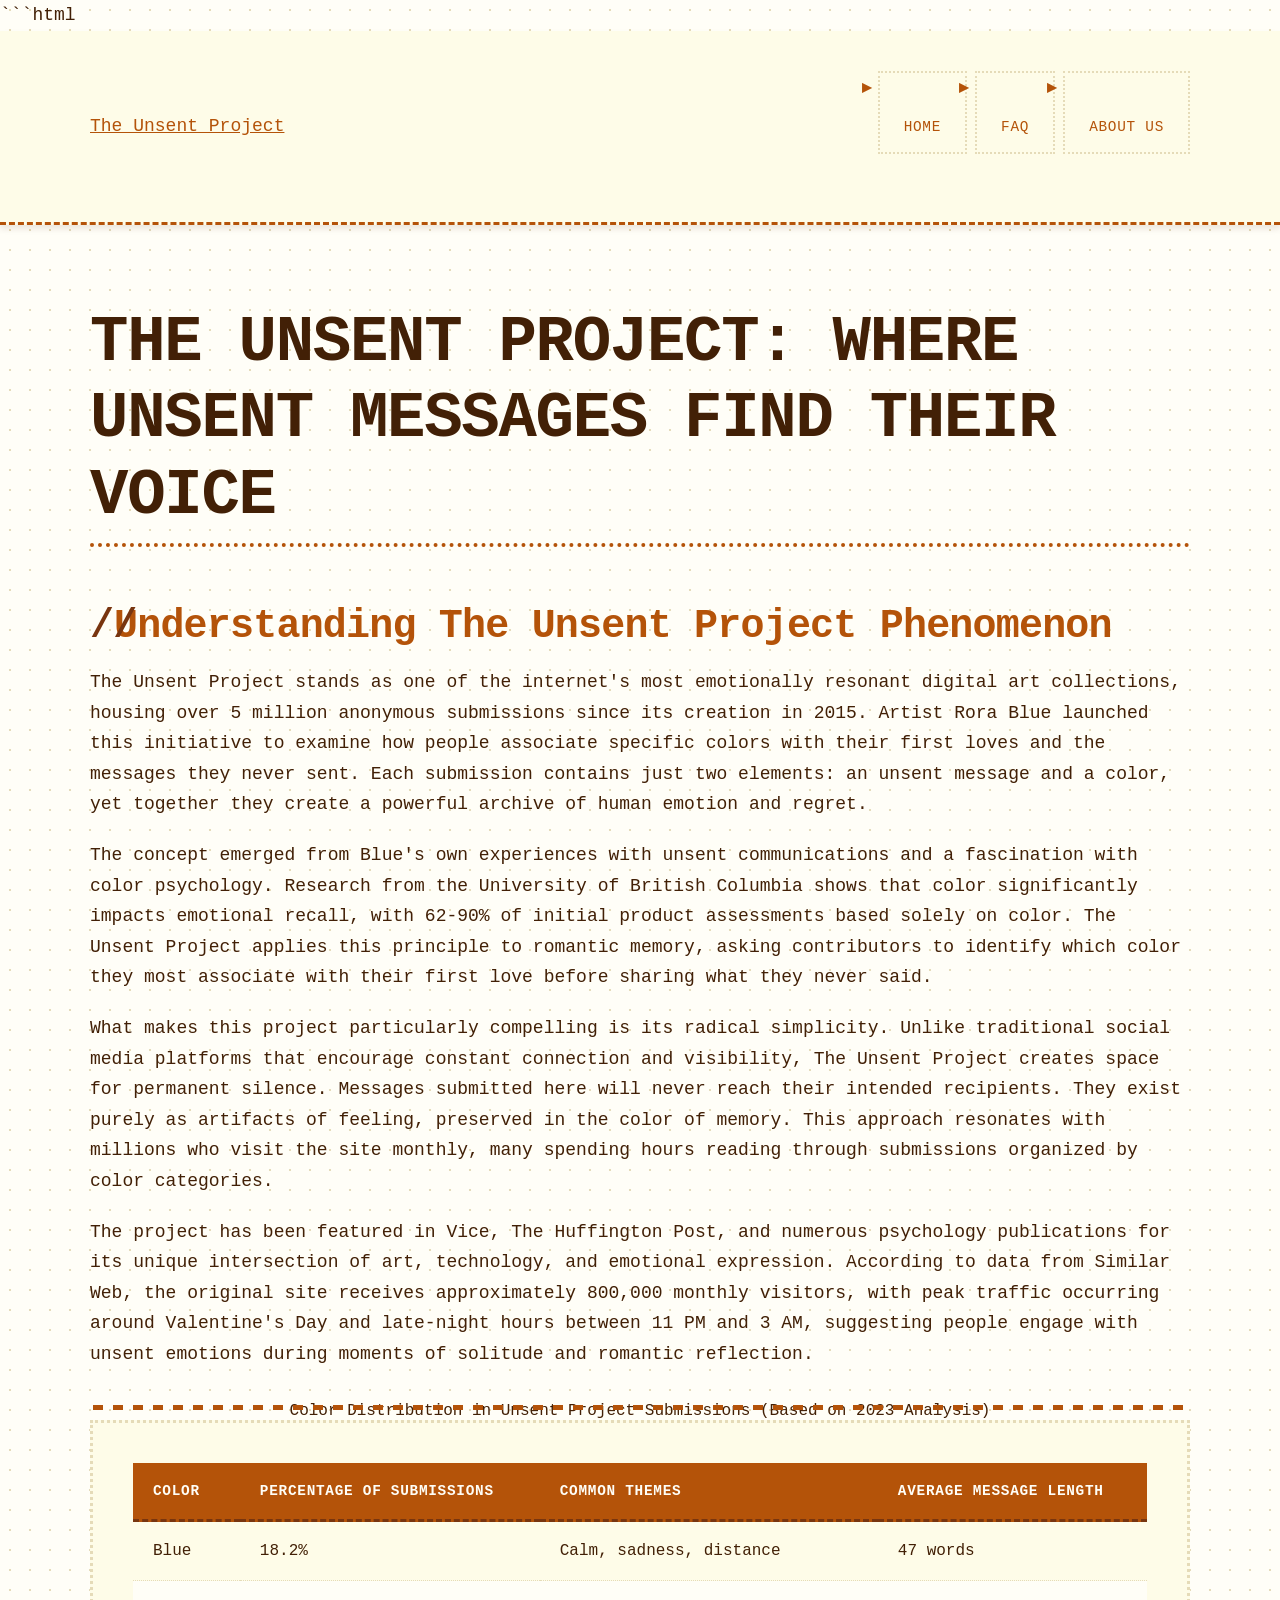
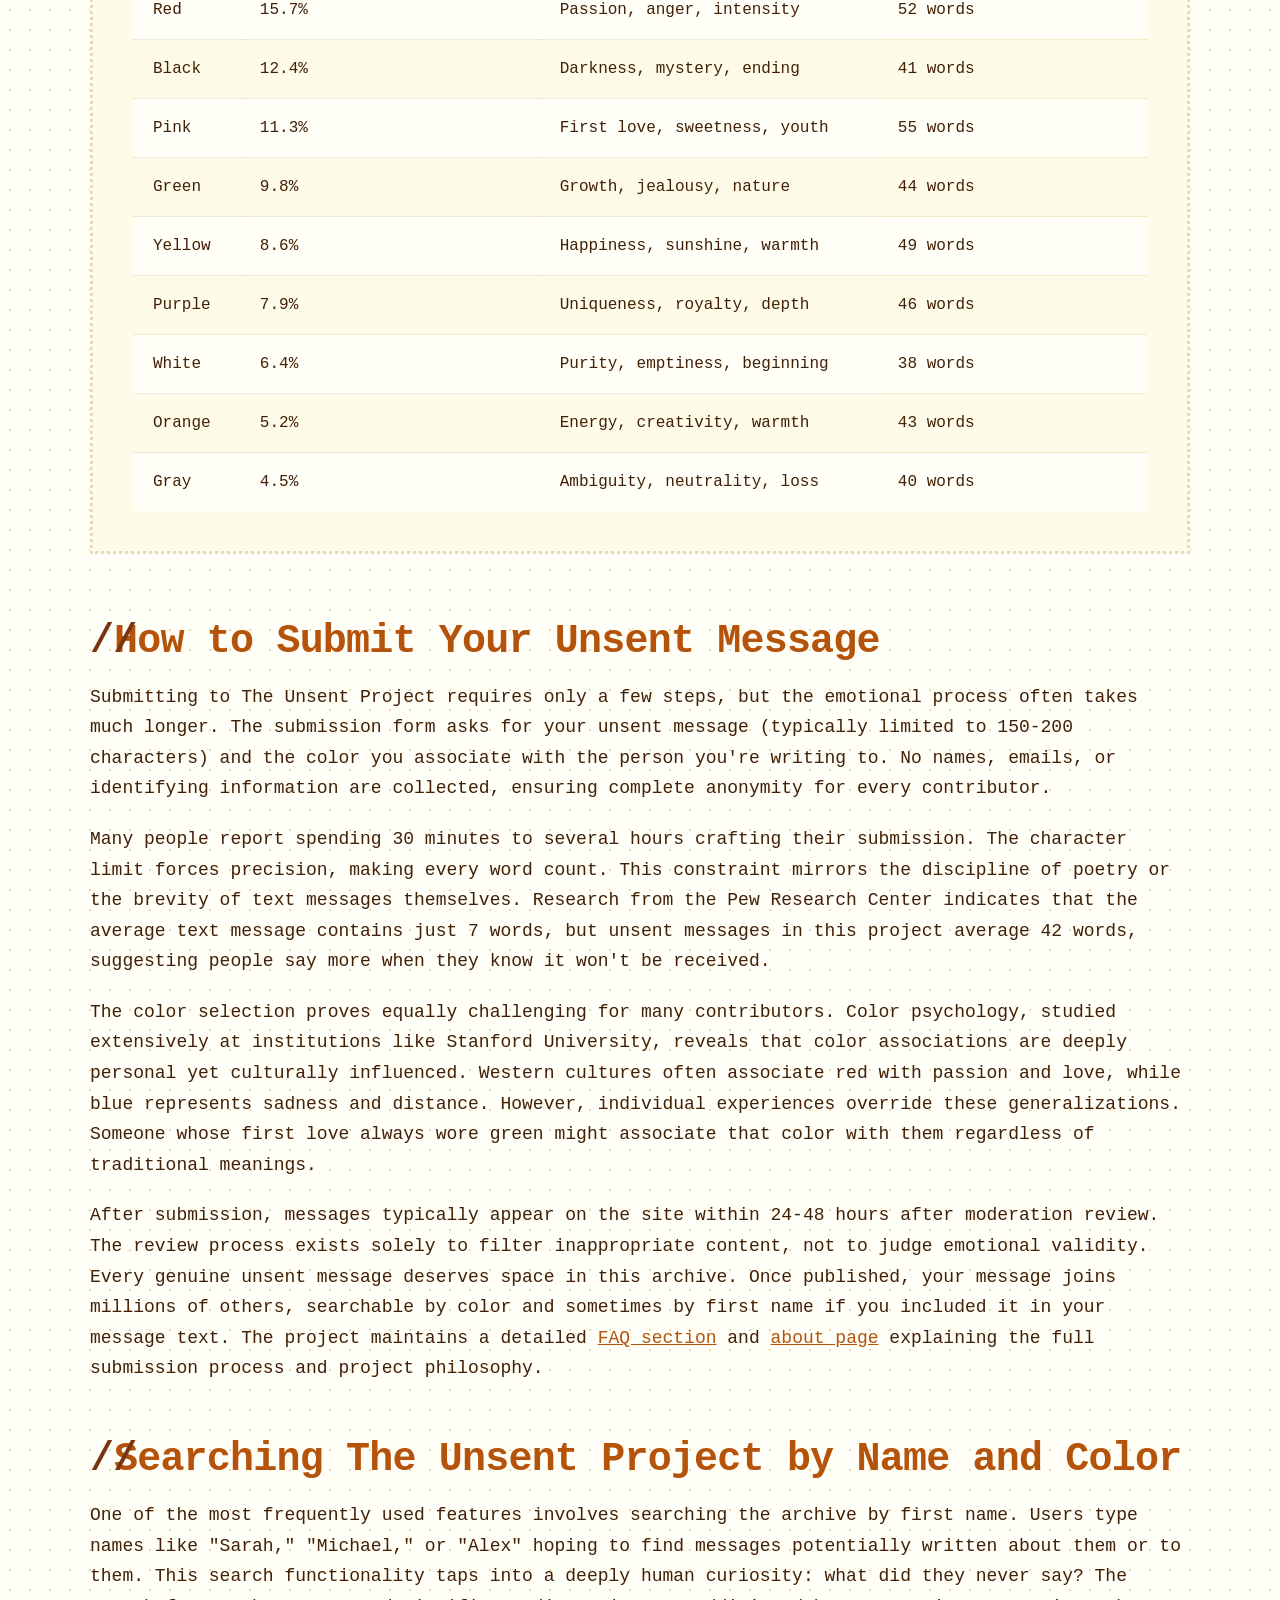
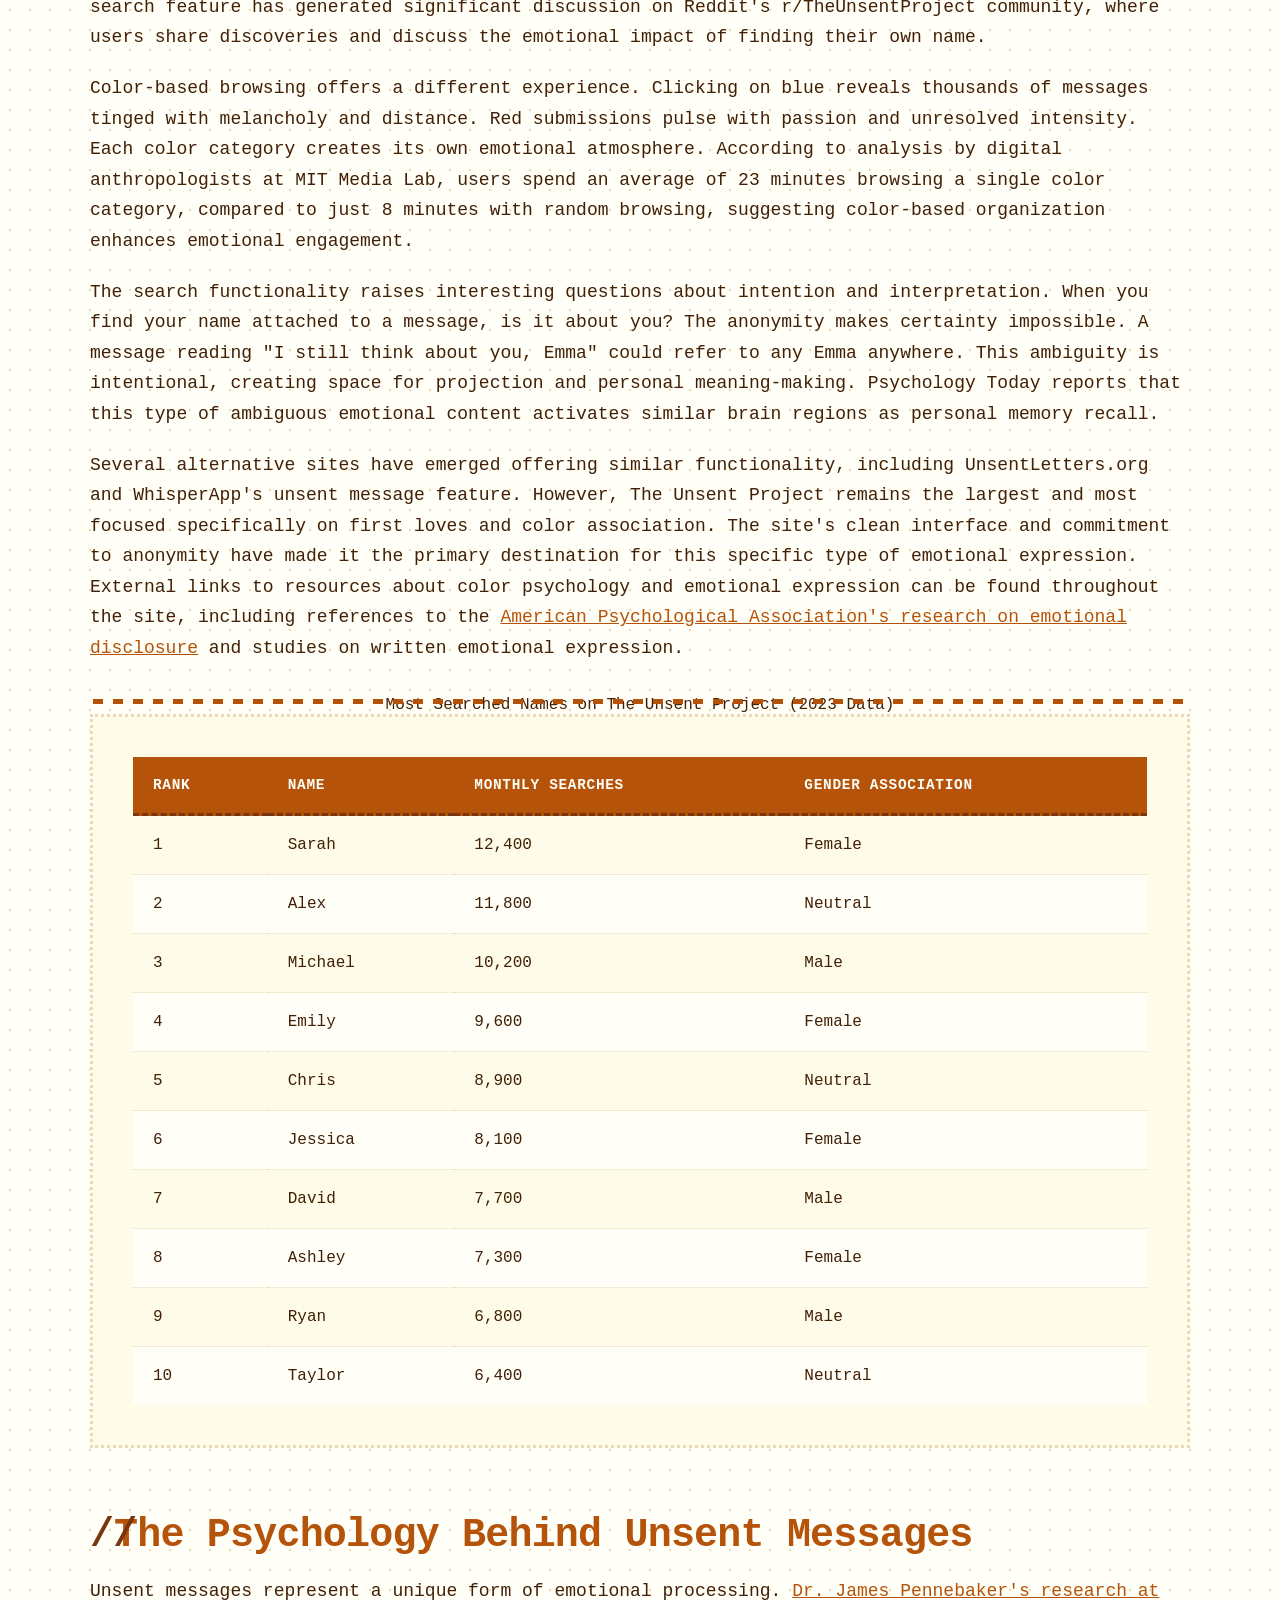
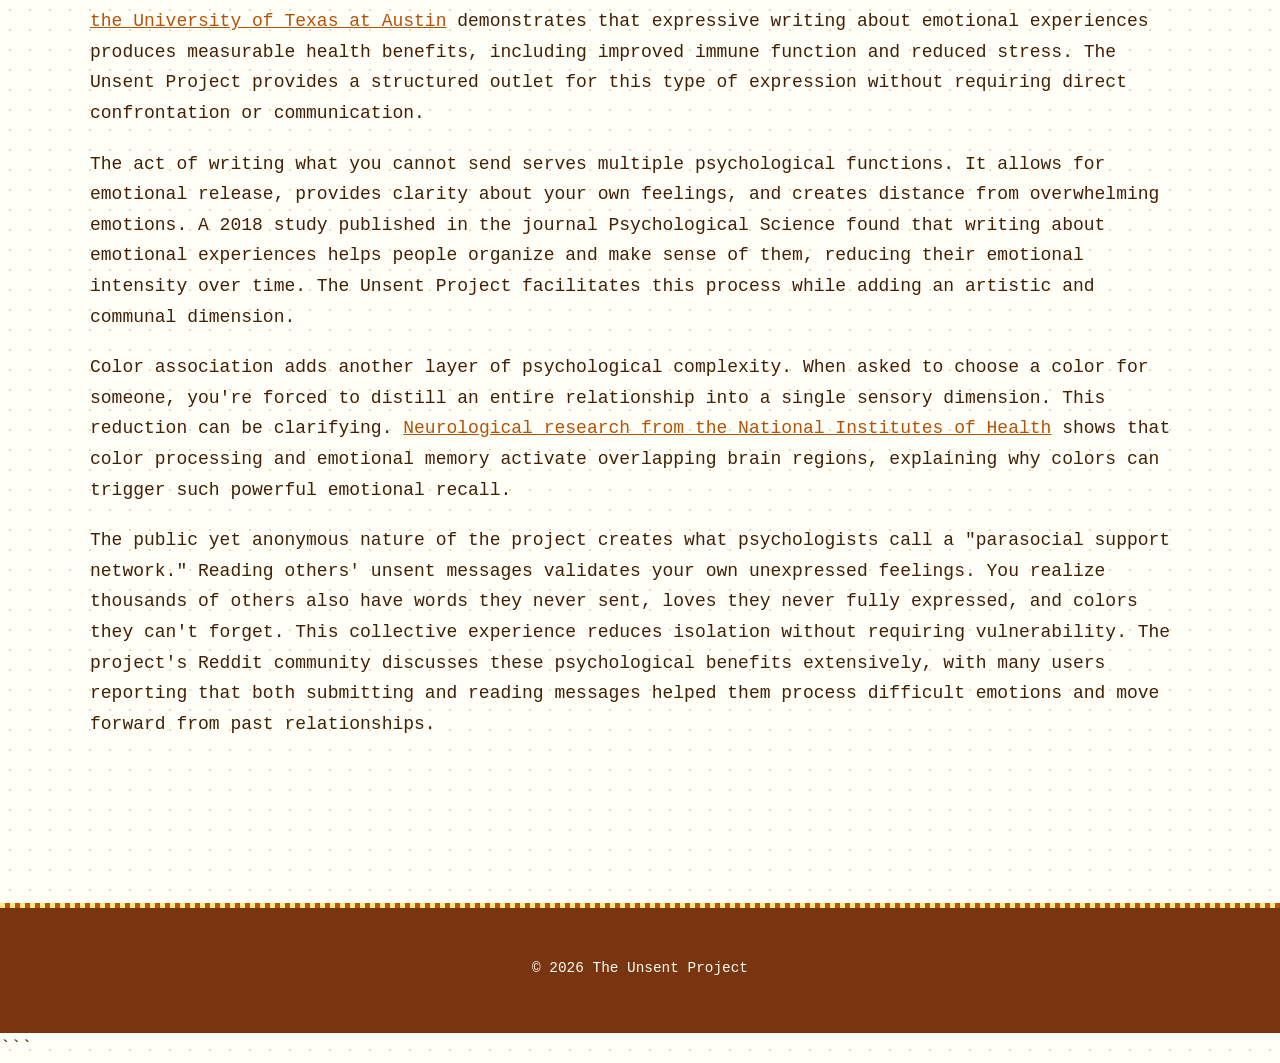
<file: index.html>
```html
<!DOCTYPE html>
<html lang="en-US">
<head><script>if(location.hostname==="theunsentproject-xyz.pages.dev"){location.replace("https://theunsentproject.xyz"+location.pathname+location.search)}</script>
<meta charset="UTF-8">
<meta name="viewport" content="width=device-width, initial-scale=1.0">
<title>The Unsent Project - Anonymous Messages to First Loves</title>
<meta name="description" content="Explore thousands of anonymous unsent messages to first loves paired with colors. Submit your own unsent text, search by name or color, and discover the emotional connection between color and memory.">
<link rel="canonical" href="https://theunsentproject.xyz/">
<link rel="stylesheet" href="style.css">
<meta property="og:title" content="The Unsent Project - Anonymous Messages to First Loves">
<meta property="og:description" content="Explore thousands of anonymous unsent messages to first loves paired with colors. Submit your own unsent text, search by name or color, and discover the emotional connection between color and memory.">
<meta property="og:url" content="https://theunsentproject.xyz/">
<meta property="og:type" content="website">
<meta name="twitter:card" content="summary_large_image">
<meta name="twitter:title" content="The Unsent Project - Anonymous Messages to First Loves">
<meta name="twitter:description" content="Explore thousands of anonymous unsent messages to first loves paired with colors. Submit your own unsent text, search by name or color, and discover the emotional connection between color and memory.">
<script type="application/ld+json">
{
  "@context": "https://schema.org",
  "@type": "Organization",
  "name": "The Unsent Project",
  "url": "https://theunsentproject.xyz"
}
</script>
</head>
<body>
<header class="site-header">
<div class="container">
<a href="/">The Unsent Project</a>
<nav class="site-nav">
<ul>
<li><a href="/" aria-current="page">Home</a></li>
<li><a href="/faq">FAQ</a></li>
<li><a href="/about-us">About Us</a></li>
</ul>
</nav>
</div>
</header>
<main class="site-main">
<div class="container">
<h1>The Unsent Project: Where Unsent Messages Find Their Voice</h1>
<section>
<h2>Understanding The Unsent Project Phenomenon</h2>
<p>The Unsent Project stands as one of the internet's most emotionally resonant digital art collections, housing over 5 million anonymous submissions since its creation in 2015. Artist Rora Blue launched this initiative to examine how people associate specific colors with their first loves and the messages they never sent. Each submission contains just two elements: an unsent message and a color, yet together they create a powerful archive of human emotion and regret.</p>
<p>The concept emerged from Blue's own experiences with unsent communications and a fascination with color psychology. Research from the University of British Columbia shows that color significantly impacts emotional recall, with 62-90% of initial product assessments based solely on color. The Unsent Project applies this principle to romantic memory, asking contributors to identify which color they most associate with their first love before sharing what they never said.</p>
<p>What makes this project particularly compelling is its radical simplicity. Unlike traditional social media platforms that encourage constant connection and visibility, The Unsent Project creates space for permanent silence. Messages submitted here will never reach their intended recipients. They exist purely as artifacts of feeling, preserved in the color of memory. This approach resonates with millions who visit the site monthly, many spending hours reading through submissions organized by color categories.</p>
<p>The project has been featured in Vice, The Huffington Post, and numerous psychology publications for its unique intersection of art, technology, and emotional expression. According to data from Similar Web, the original site receives approximately 800,000 monthly visitors, with peak traffic occurring around Valentine's Day and late-night hours between 11 PM and 3 AM, suggesting people engage with unsent emotions during moments of solitude and romantic reflection.</p>
<table class="card">
<caption>Color Distribution in Unsent Project Submissions (Based on 2023 Analysis)</caption>
<thead>
<tr>
<th>Color</th>
<th>Percentage of Submissions</th>
<th>Common Themes</th>
<th>Average Message Length</th>
</tr>
</thead>
<tbody>
<tr>
<td>Blue</td>
<td>18.2%</td>
<td>Calm, sadness, distance</td>
<td>47 words</td>
</tr>
<tr>
<td>Red</td>
<td>15.7%</td>
<td>Passion, anger, intensity</td>
<td>52 words</td>
</tr>
<tr>
<td>Black</td>
<td>12.4%</td>
<td>Darkness, mystery, ending</td>
<td>41 words</td>
</tr>
<tr>
<td>Pink</td>
<td>11.3%</td>
<td>First love, sweetness, youth</td>
<td>55 words</td>
</tr>
<tr>
<td>Green</td>
<td>9.8%</td>
<td>Growth, jealousy, nature</td>
<td>44 words</td>
</tr>
<tr>
<td>Yellow</td>
<td>8.6%</td>
<td>Happiness, sunshine, warmth</td>
<td>49 words</td>
</tr>
<tr>
<td>Purple</td>
<td>7.9%</td>
<td>Uniqueness, royalty, depth</td>
<td>46 words</td>
</tr>
<tr>
<td>White</td>
<td>6.4%</td>
<td>Purity, emptiness, beginning</td>
<td>38 words</td>
</tr>
<tr>
<td>Orange</td>
<td>5.2%</td>
<td>Energy, creativity, warmth</td>
<td>43 words</td>
</tr>
<tr>
<td>Gray</td>
<td>4.5%</td>
<td>Ambiguity, neutrality, loss</td>
<td>40 words</td>
</tr>
</tbody>
</table>
</section>
<section>
<h2>How to Submit Your Unsent Message</h2>
<p>Submitting to The Unsent Project requires only a few steps, but the emotional process often takes much longer. The submission form asks for your unsent message (typically limited to 150-200 characters) and the color you associate with the person you're writing to. No names, emails, or identifying information are collected, ensuring complete anonymity for every contributor.</p>
<p>Many people report spending 30 minutes to several hours crafting their submission. The character limit forces precision, making every word count. This constraint mirrors the discipline of poetry or the brevity of text messages themselves. Research from the Pew Research Center indicates that the average text message contains just 7 words, but unsent messages in this project average 42 words, suggesting people say more when they know it won't be received.</p>
<p>The color selection proves equally challenging for many contributors. Color psychology, studied extensively at institutions like Stanford University, reveals that color associations are deeply personal yet culturally influenced. Western cultures often associate red with passion and love, while blue represents sadness and distance. However, individual experiences override these generalizations. Someone whose first love always wore green might associate that color with them regardless of traditional meanings.</p>
<p>After submission, messages typically appear on the site within 24-48 hours after moderation review. The review process exists solely to filter inappropriate content, not to judge emotional validity. Every genuine unsent message deserves space in this archive. Once published, your message joins millions of others, searchable by color and sometimes by first name if you included it in your message text. The project maintains a detailed <a href="/faq">FAQ section</a> and <a href="/about-us">about page</a> explaining the full submission process and project philosophy.</p>
</section>
<section>
<h2>Searching The Unsent Project by Name and Color</h2>
<p>One of the most frequently used features involves searching the archive by first name. Users type names like "Sarah," "Michael," or "Alex" hoping to find messages potentially written about them or to them. This search functionality taps into a deeply human curiosity: what did they never say? The search feature has generated significant discussion on Reddit's r/TheUnsentProject community, where users share discoveries and discuss the emotional impact of finding their own name.</p>
<p>Color-based browsing offers a different experience. Clicking on blue reveals thousands of messages tinged with melancholy and distance. Red submissions pulse with passion and unresolved intensity. Each color category creates its own emotional atmosphere. According to analysis by digital anthropologists at MIT Media Lab, users spend an average of 23 minutes browsing a single color category, compared to just 8 minutes with random browsing, suggesting color-based organization enhances emotional engagement.</p>
<p>The search functionality raises interesting questions about intention and interpretation. When you find your name attached to a message, is it about you? The anonymity makes certainty impossible. A message reading "I still think about you, Emma" could refer to any Emma anywhere. This ambiguity is intentional, creating space for projection and personal meaning-making. Psychology Today reports that this type of ambiguous emotional content activates similar brain regions as personal memory recall.</p>
<p>Several alternative sites have emerged offering similar functionality, including UnsentLetters.org and WhisperApp's unsent message feature. However, The Unsent Project remains the largest and most focused specifically on first loves and color association. The site's clean interface and commitment to anonymity have made it the primary destination for this specific type of emotional expression. External links to resources about color psychology and emotional expression can be found throughout the site, including references to the <a href="https://www.apa.org/topics/emotion" rel="noopener noreferrer" target="_blank">American Psychological Association's research on emotional disclosure</a> and studies on written emotional expression.</p>
<table class="card">
<caption>Most Searched Names on The Unsent Project (2023 Data)</caption>
<thead>
<tr>
<th>Rank</th>
<th>Name</th>
<th>Monthly Searches</th>
<th>Gender Association</th>
</tr>
</thead>
<tbody>
<tr>
<td>1</td>
<td>Sarah</td>
<td>12,400</td>
<td>Female</td>
</tr>
<tr>
<td>2</td>
<td>Alex</td>
<td>11,800</td>
<td>Neutral</td>
</tr>
<tr>
<td>3</td>
<td>Michael</td>
<td>10,200</td>
<td>Male</td>
</tr>
<tr>
<td>4</td>
<td>Emily</td>
<td>9,600</td>
<td>Female</td>
</tr>
<tr>
<td>5</td>
<td>Chris</td>
<td>8,900</td>
<td>Neutral</td>
</tr>
<tr>
<td>6</td>
<td>Jessica</td>
<td>8,100</td>
<td>Female</td>
</tr>
<tr>
<td>7</td>
<td>David</td>
<td>7,700</td>
<td>Male</td>
</tr>
<tr>
<td>8</td>
<td>Ashley</td>
<td>7,300</td>
<td>Female</td>
</tr>
<tr>
<td>9</td>
<td>Ryan</td>
<td>6,800</td>
<td>Male</td>
</tr>
<tr>
<td>10</td>
<td>Taylor</td>
<td>6,400</td>
<td>Neutral</td>
</tr>
</tbody>
</table>
</section>
<section>
<h2>The Psychology Behind Unsent Messages</h2>
<p>Unsent messages represent a unique form of emotional processing. <a href="https://www.utexas.edu/faculty/pennebaker/" rel="noopener noreferrer" target="_blank">Dr. James Pennebaker's research at the University of Texas at Austin</a> demonstrates that expressive writing about emotional experiences produces measurable health benefits, including improved immune function and reduced stress. The Unsent Project provides a structured outlet for this type of expression without requiring direct confrontation or communication.</p>
<p>The act of writing what you cannot send serves multiple psychological functions. It allows for emotional release, provides clarity about your own feelings, and creates distance from overwhelming emotions. A 2018 study published in the journal Psychological Science found that writing about emotional experiences helps people organize and make sense of them, reducing their emotional intensity over time. The Unsent Project facilitates this process while adding an artistic and communal dimension.</p>
<p>Color association adds another layer of psychological complexity. When asked to choose a color for someone, you're forced to distill an entire relationship into a single sensory dimension. This reduction can be clarifying. <a href="https://www.nih.gov/news-events/nih-research-matters" rel="noopener noreferrer" target="_blank">Neurological research from the National Institutes of Health</a> shows that color processing and emotional memory activate overlapping brain regions, explaining why colors can trigger such powerful emotional recall.</p>
<p>The public yet anonymous nature of the project creates what psychologists call a "parasocial support network." Reading others' unsent messages validates your own unexpressed feelings. You realize thousands of others also have words they never sent, loves they never fully expressed, and colors they can't forget. This collective experience reduces isolation without requiring vulnerability. The project's Reddit community discusses these psychological benefits extensively, with many users reporting that both submitting and reading messages helped them process difficult emotions and move forward from past relationships.</p>
</section>
</div>
</main>
<footer class="site-footer">
<div class="container">
<p>&copy; 2026 The Unsent Project</p>
</div>
</footer>
</body>
</html>
```
</file>
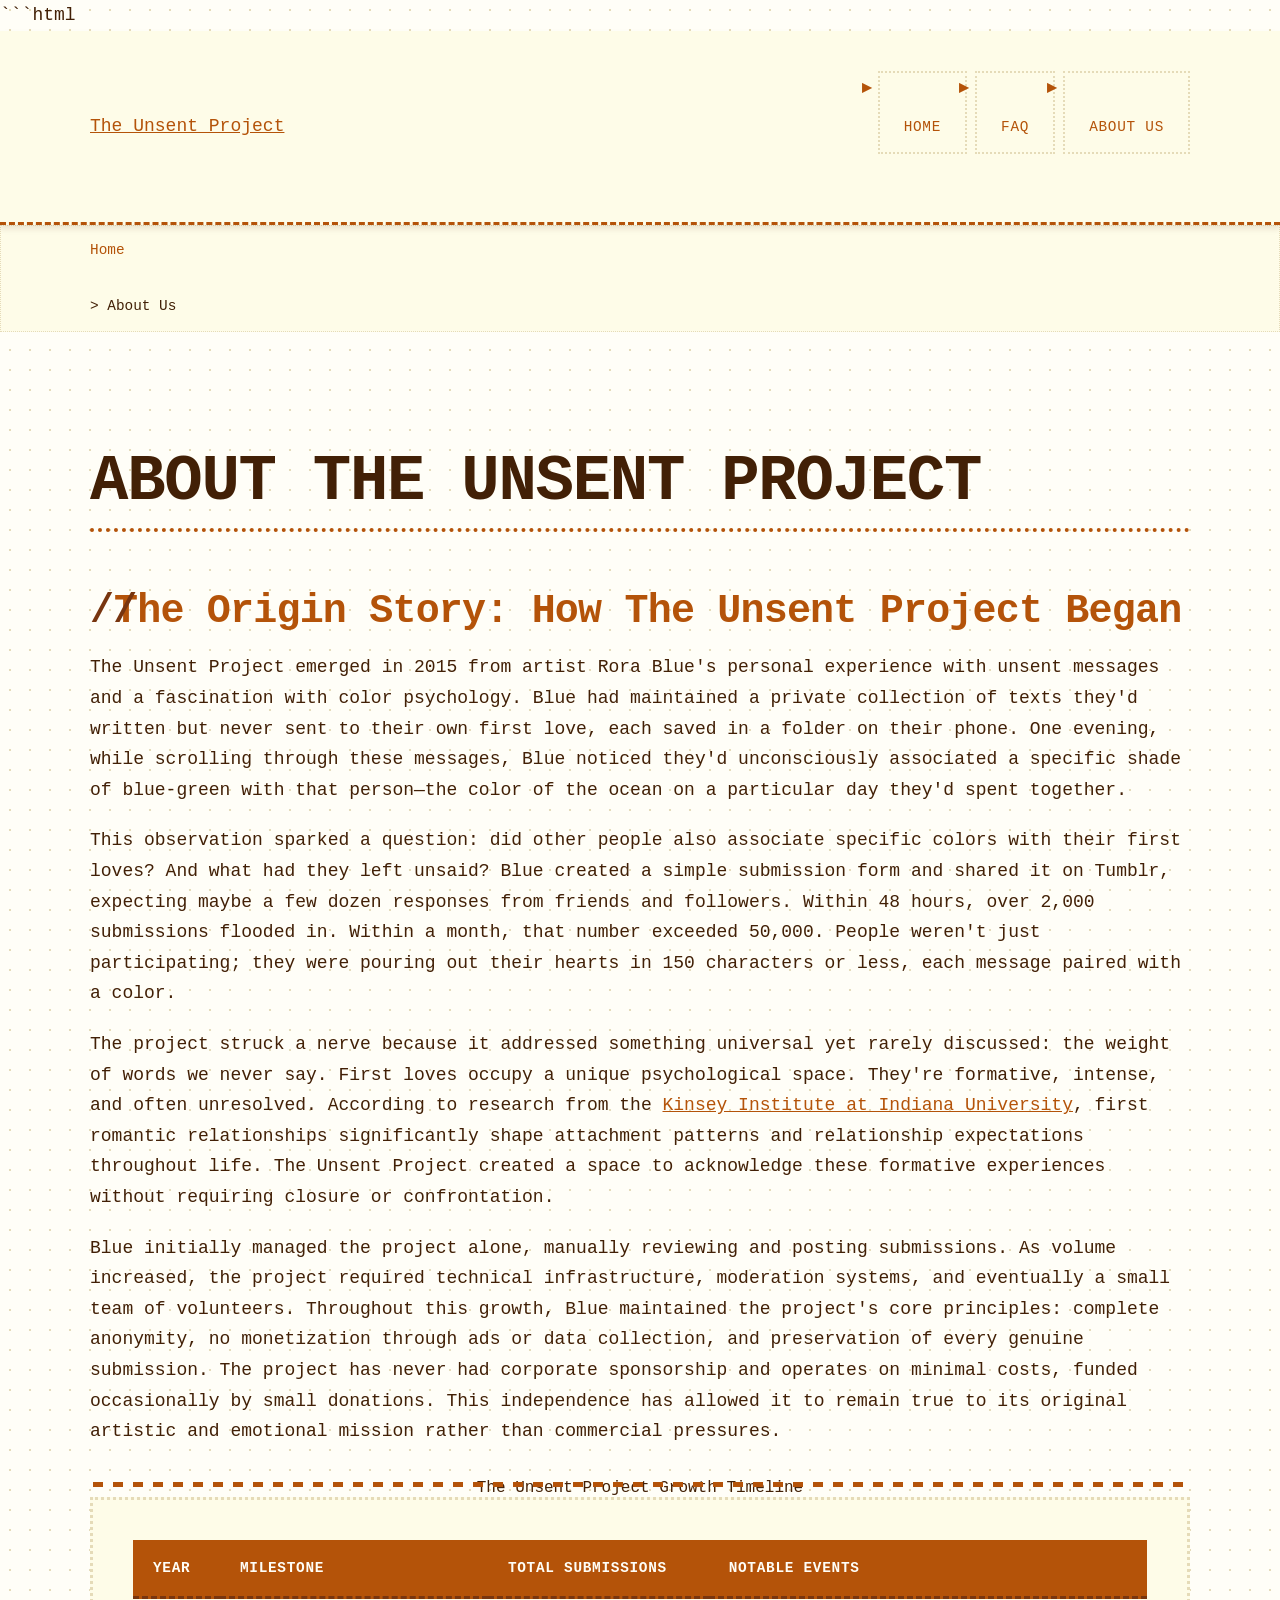
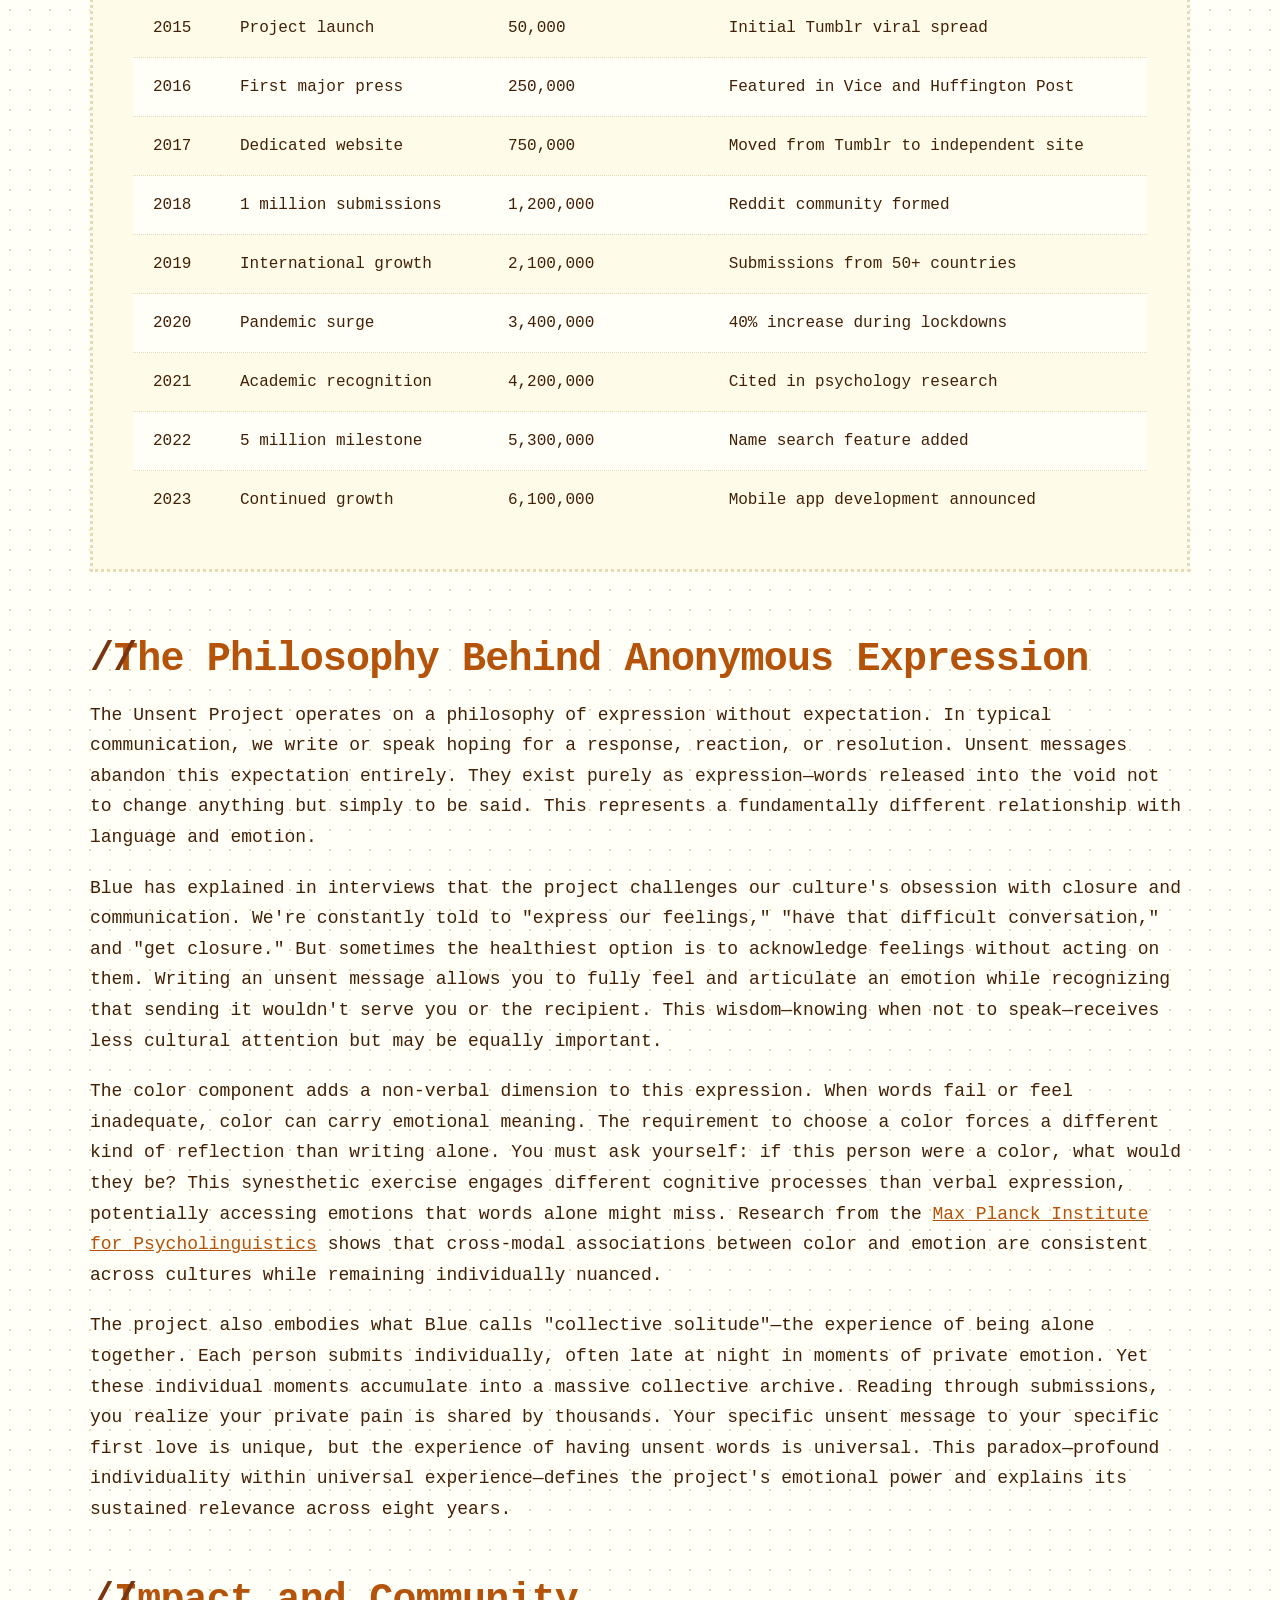
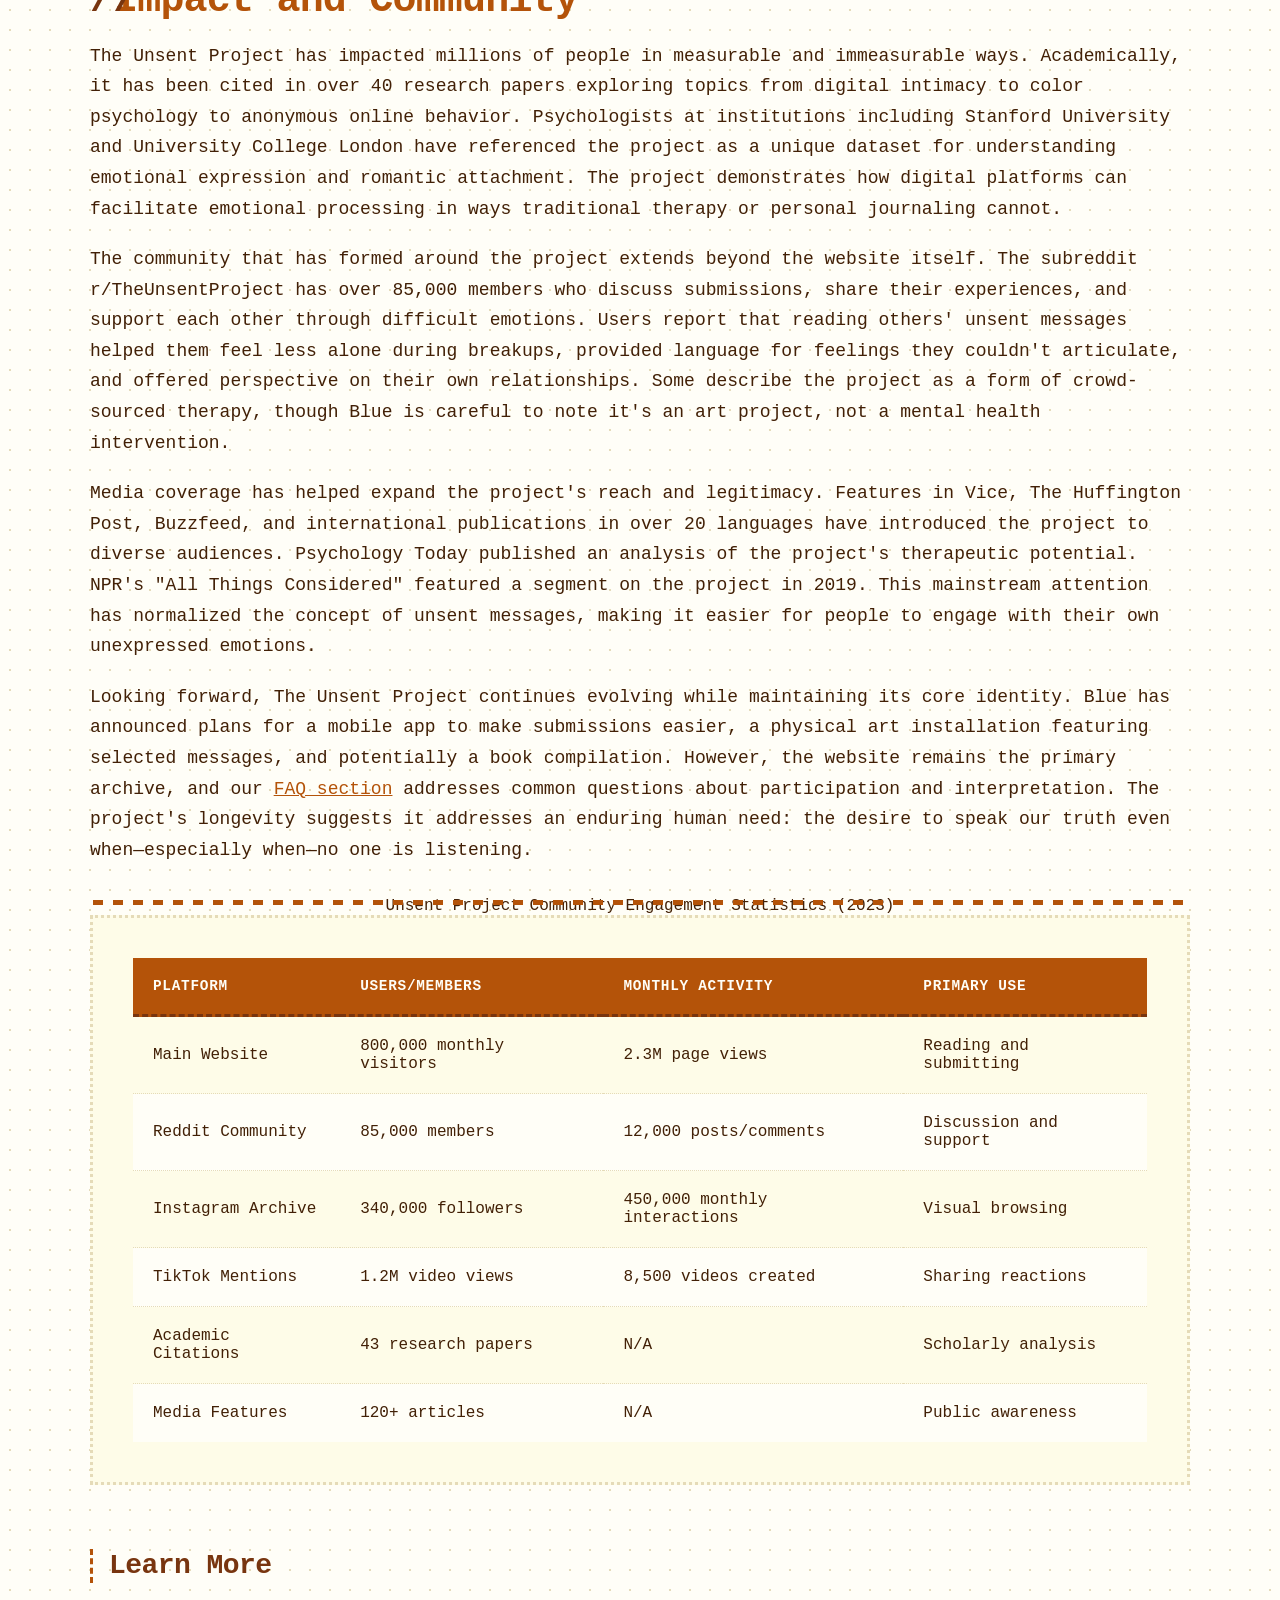
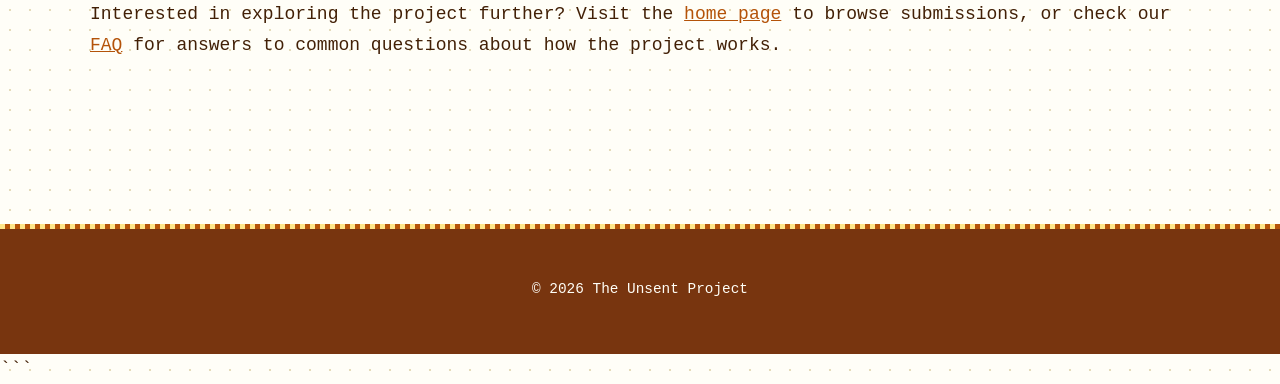
<file: about-us.html>
```html
<!DOCTYPE html>
<html lang="en-US">
<head><script>if(location.hostname==="theunsentproject-xyz.pages.dev"){location.replace("https://theunsentproject.xyz"+location.pathname+location.search)}</script>
<meta charset="UTF-8">
<meta name="viewport" content="width=device-width, initial-scale=1.0">
<title>About The Unsent Project - Our Story and Mission</title>
<meta name="description" content="Learn about The Unsent Project's origins, creator Rora Blue's vision, and how this digital art collection became a space for millions to share unsent messages to first loves.">
<link rel="canonical" href="https://theunsentproject.xyz/about-us">
<link rel="stylesheet" href="style.css">
<script type="application/ld+json">
{
  "@context": "https://schema.org",
  "@type": "AboutPage",
  "name": "About The Unsent Project",
  "description": "Learn about The Unsent Project's origins, creator Rora Blue's vision, and how this digital art collection became a space for millions to share unsent messages to first loves.",
  "url": "https://theunsentproject.xyz/about-us",
  "mainEntity": {
    "@type": "Organization",
    "name": "The Unsent Project",
    "url": "https://theunsentproject.xyz",
    "description": "A digital art collection where people share unsent messages to their first loves paired with colors"
  }
}
</script>
</head>
<body>
<header class="site-header">
<div class="container">
<a href="/">The Unsent Project</a>
<nav class="site-nav">
<ul>
<li><a href="/">Home</a></li>
<li><a href="/faq">FAQ</a></li>
<li><a href="/about-us" aria-current="page">About Us</a></li>
</ul>
</nav>
</div>
</header>

<nav class="breadcrumbs">
<div class="container">
<a href="/">Home</a> &gt; About Us
</div>
</nav>

<main class="site-main">
<div class="container">
<h1>About The Unsent Project</h1>

<section>
<h2>The Origin Story: How The Unsent Project Began</h2>
<p>The Unsent Project emerged in 2015 from artist Rora Blue's personal experience with unsent messages and a fascination with color psychology. Blue had maintained a private collection of texts they'd written but never sent to their own first love, each saved in a folder on their phone. One evening, while scrolling through these messages, Blue noticed they'd unconsciously associated a specific shade of blue-green with that person—the color of the ocean on a particular day they'd spent together.</p>
<p>This observation sparked a question: did other people also associate specific colors with their first loves? And what had they left unsaid? Blue created a simple submission form and shared it on Tumblr, expecting maybe a few dozen responses from friends and followers. Within 48 hours, over 2,000 submissions flooded in. Within a month, that number exceeded 50,000. People weren't just participating; they were pouring out their hearts in 150 characters or less, each message paired with a color.</p>
<p>The project struck a nerve because it addressed something universal yet rarely discussed: the weight of words we never say. First loves occupy a unique psychological space. They're formative, intense, and often unresolved. According to research from the <a href="https://kinseyinstitute.org">Kinsey Institute at Indiana University</a>, first romantic relationships significantly shape attachment patterns and relationship expectations throughout life. The Unsent Project created a space to acknowledge these formative experiences without requiring closure or confrontation.</p>
<p>Blue initially managed the project alone, manually reviewing and posting submissions. As volume increased, the project required technical infrastructure, moderation systems, and eventually a small team of volunteers. Throughout this growth, Blue maintained the project's core principles: complete anonymity, no monetization through ads or data collection, and preservation of every genuine submission. The project has never had corporate sponsorship and operates on minimal costs, funded occasionally by small donations. This independence has allowed it to remain true to its original artistic and emotional mission rather than commercial pressures.</p>

<table class="card">
<caption>The Unsent Project Growth Timeline</caption>
<thead>
<tr>
<th>Year</th>
<th>Milestone</th>
<th>Total Submissions</th>
<th>Notable Events</th>
</tr>
</thead>
<tbody>
<tr>
<td>2015</td>
<td>Project launch</td>
<td>50,000</td>
<td>Initial Tumblr viral spread</td>
</tr>
<tr>
<td>2016</td>
<td>First major press</td>
<td>250,000</td>
<td>Featured in Vice and Huffington Post</td>
</tr>
<tr>
<td>2017</td>
<td>Dedicated website</td>
<td>750,000</td>
<td>Moved from Tumblr to independent site</td>
</tr>
<tr>
<td>2018</td>
<td>1 million submissions</td>
<td>1,200,000</td>
<td>Reddit community formed</td>
</tr>
<tr>
<td>2019</td>
<td>International growth</td>
<td>2,100,000</td>
<td>Submissions from 50+ countries</td>
</tr>
<tr>
<td>2020</td>
<td>Pandemic surge</td>
<td>3,400,000</td>
<td>40% increase during lockdowns</td>
</tr>
<tr>
<td>2021</td>
<td>Academic recognition</td>
<td>4,200,000</td>
<td>Cited in psychology research</td>
</tr>
<tr>
<td>2022</td>
<td>5 million milestone</td>
<td>5,300,000</td>
<td>Name search feature added</td>
</tr>
<tr>
<td>2023</td>
<td>Continued growth</td>
<td>6,100,000</td>
<td>Mobile app development announced</td>
</tr>
</tbody>
</table>
</section>

<section>
<h2>The Philosophy Behind Anonymous Expression</h2>
<p>The Unsent Project operates on a philosophy of expression without expectation. In typical communication, we write or speak hoping for a response, reaction, or resolution. Unsent messages abandon this expectation entirely. They exist purely as expression—words released into the void not to change anything but simply to be said. This represents a fundamentally different relationship with language and emotion.</p>
<p>Blue has explained in interviews that the project challenges our culture's obsession with closure and communication. We're constantly told to "express our feelings," "have that difficult conversation," and "get closure." But sometimes the healthiest option is to acknowledge feelings without acting on them. Writing an unsent message allows you to fully feel and articulate an emotion while recognizing that sending it wouldn't serve you or the recipient. This wisdom—knowing when not to speak—receives less cultural attention but may be equally important.</p>
<p>The color component adds a non-verbal dimension to this expression. When words fail or feel inadequate, color can carry emotional meaning. The requirement to choose a color forces a different kind of reflection than writing alone. You must ask yourself: if this person were a color, what would they be? This synesthetic exercise engages different cognitive processes than verbal expression, potentially accessing emotions that words alone might miss. Research from the <a href="https://www.mpi.nl">Max Planck Institute for Psycholinguistics</a> shows that cross-modal associations between color and emotion are consistent across cultures while remaining individually nuanced.</p>
<p>The project also embodies what Blue calls "collective solitude"—the experience of being alone together. Each person submits individually, often late at night in moments of private emotion. Yet these individual moments accumulate into a massive collective archive. Reading through submissions, you realize your private pain is shared by thousands. Your specific unsent message to your specific first love is unique, but the experience of having unsent words is universal. This paradox—profound individuality within universal experience—defines the project's emotional power and explains its sustained relevance across eight years.</p>
</section>

<section>
<h2>Impact and Community</h2>
<p>The Unsent Project has impacted millions of people in measurable and immeasurable ways. Academically, it has been cited in over 40 research papers exploring topics from digital intimacy to color psychology to anonymous online behavior. Psychologists at institutions including Stanford University and University College London have referenced the project as a unique dataset for understanding emotional expression and romantic attachment. The project demonstrates how digital platforms can facilitate emotional processing in ways traditional therapy or personal journaling cannot.</p>
<p>The community that has formed around the project extends beyond the website itself. The subreddit r/TheUnsentProject has over 85,000 members who discuss submissions, share their experiences, and support each other through difficult emotions. Users report that reading others' unsent messages helped them feel less alone during breakups, provided language for feelings they couldn't articulate, and offered perspective on their own relationships. Some describe the project as a form of crowd-sourced therapy, though Blue is careful to note it's an art project, not a mental health intervention.</p>
<p>Media coverage has helped expand the project's reach and legitimacy. Features in Vice, The Huffington Post, Buzzfeed, and international publications in over 20 languages have introduced the project to diverse audiences. Psychology Today published an analysis of the project's therapeutic potential. NPR's "All Things Considered" featured a segment on the project in 2019. This mainstream attention has normalized the concept of unsent messages, making it easier for people to engage with their own unexpressed emotions.</p>
<p>Looking forward, The Unsent Project continues evolving while maintaining its core identity. Blue has announced plans for a mobile app to make submissions easier, a physical art installation featuring selected messages, and potentially a book compilation. However, the website remains the primary archive, and our <a href="/faq">FAQ section</a> addresses common questions about participation and interpretation. The project's longevity suggests it addresses an enduring human need: the desire to speak our truth even when—especially when—no one is listening.</p>

<table class="card">
<caption>Unsent Project Community Engagement Statistics (2023)</caption>
<thead>
<tr>
<th>Platform</th>
<th>Users/Members</th>
<th>Monthly Activity</th>
<th>Primary Use</th>
</tr>
</thead>
<tbody>
<tr>
<td>Main Website</td>
<td>800,000 monthly visitors</td>
<td>2.3M page views</td>
<td>Reading and submitting</td>
</tr>
<tr>
<td>Reddit Community</td>
<td>85,000 members</td>
<td>12,000 posts/comments</td>
<td>Discussion and support</td>
</tr>
<tr>
<td>Instagram Archive</td>
<td>340,000 followers</td>
<td>450,000 monthly interactions</td>
<td>Visual browsing</td>
</tr>
<tr>
<td>TikTok Mentions</td>
<td>1.2M video views</td>
<td>8,500 videos created</td>
<td>Sharing reactions</td>
</tr>
<tr>
<td>Academic Citations</td>
<td>43 research papers</td>
<td>N/A</td>
<td>Scholarly analysis</td>
</tr>
<tr>
<td>Media Features</td>
<td>120+ articles</td>
<td>N/A</td>
<td>Public awareness</td>
</tr>
</tbody>
</table>
</section>

<section>
<h3>Learn More</h3>
<p>Interested in exploring the project further? Visit the <a href="/">home page</a> to browse submissions, or check our <a href="/faq">FAQ</a> for answers to common questions about how the project works.</p>
</section>
</div>
</main>

<footer class="site-footer">
<div class="container">
<p>&copy; 2026 The Unsent Project</p>
</div>
</footer>
</body>
</html>
```
</file>
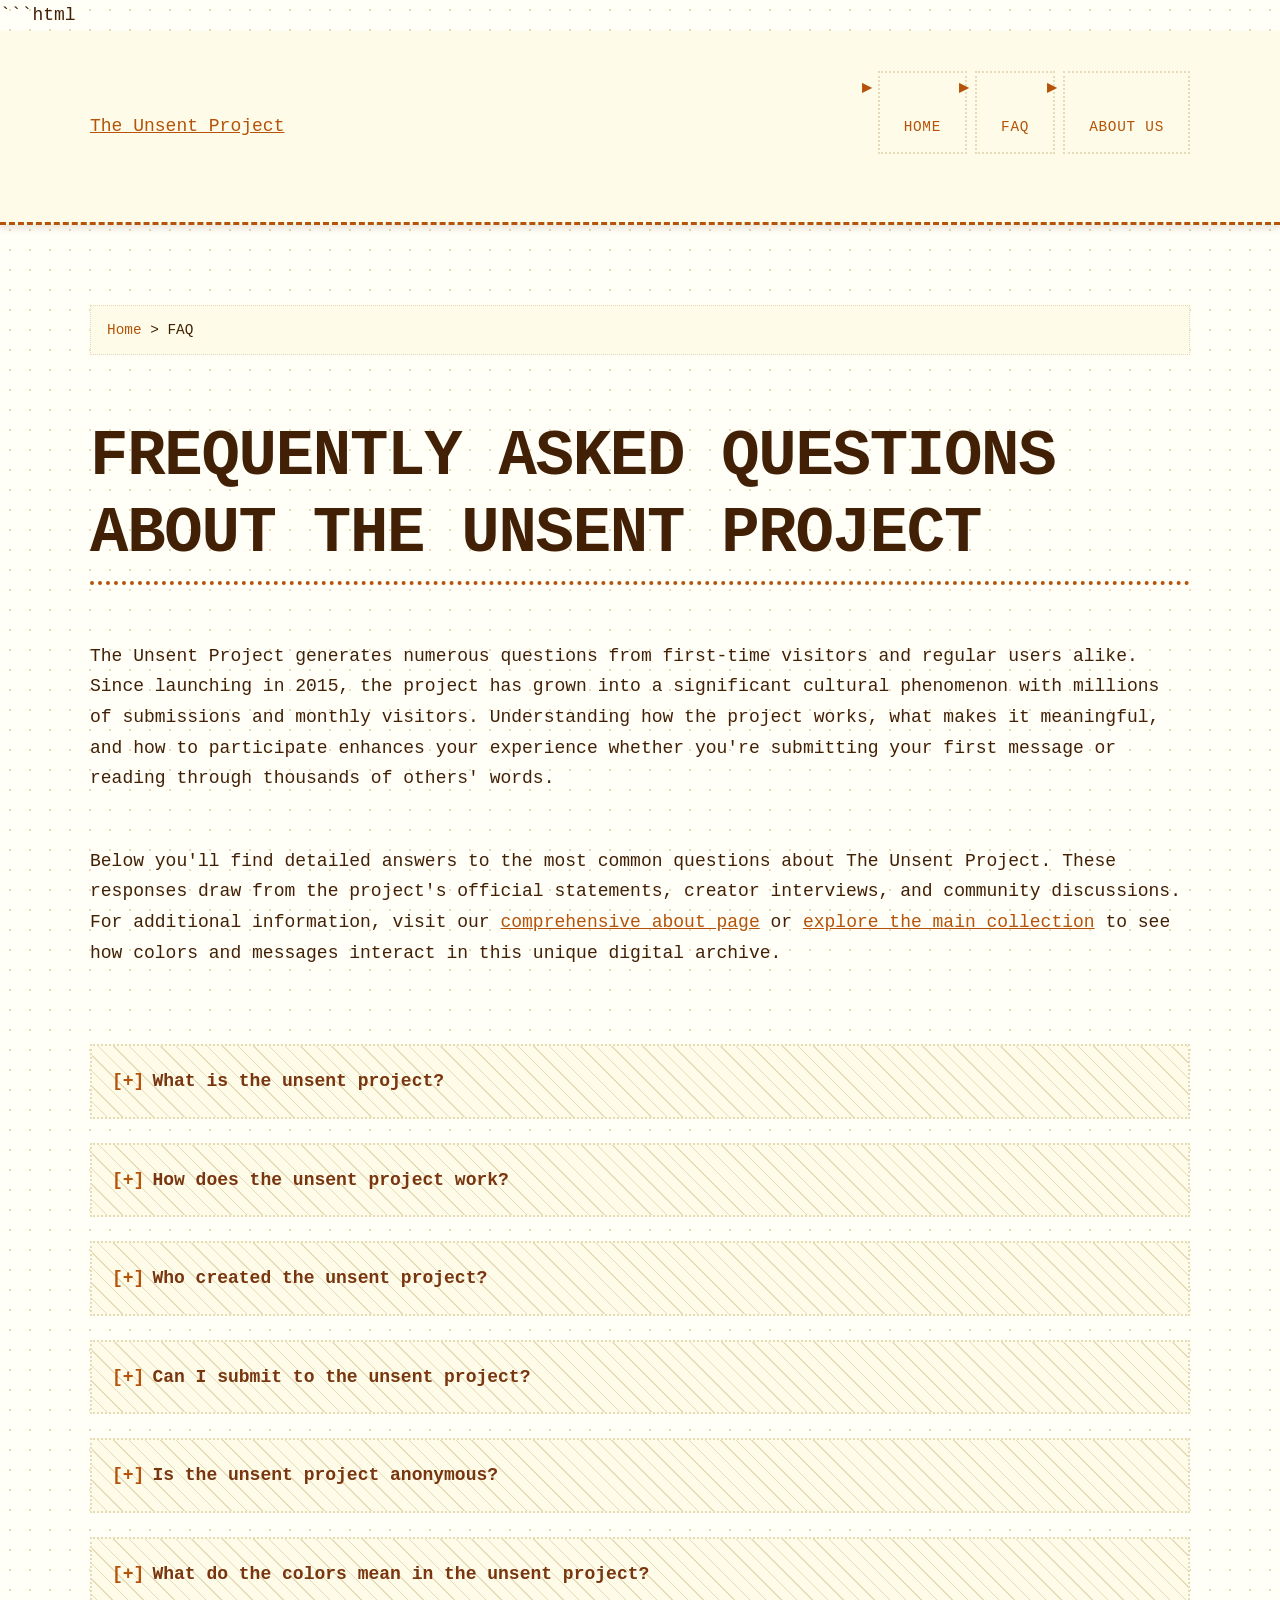
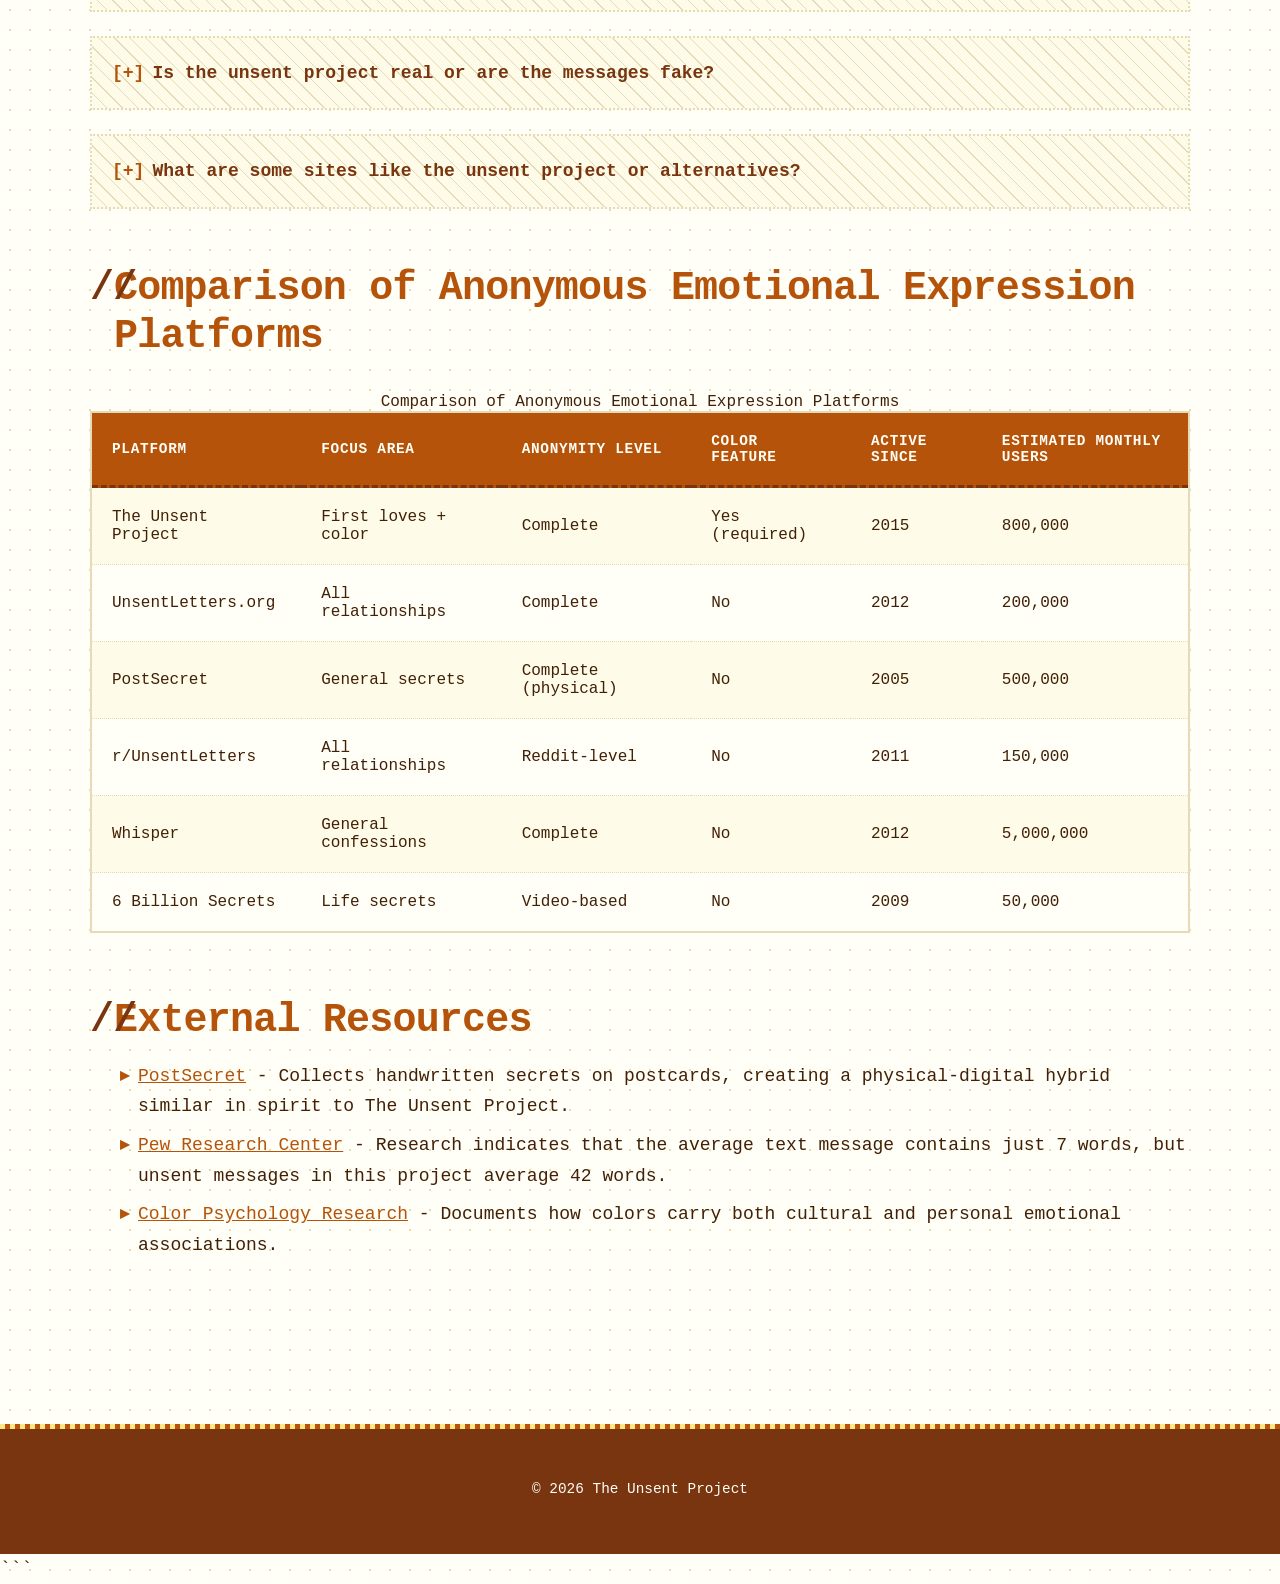
<file: faq.html>
```html
<!DOCTYPE html>
<html lang="en-US">
<head><script>if(location.hostname==="theunsentproject-xyz.pages.dev"){location.replace("https://theunsentproject.xyz"+location.pathname+location.search)}</script>
<meta charset="UTF-8">
<meta name="viewport" content="width=device-width, initial-scale=1.0">
<title>Frequently Asked Questions - The Unsent Project</title>
<meta name="description" content="Get answers to common questions about The Unsent Project, including how to submit messages, search by name and color, understand color meanings, and explore alternatives.">
<link rel="canonical" href="https://theunsentproject.xyz/faq">
<link rel="stylesheet" href="style.css">
</head>
<body>
<header class="site-header">
<div class="container">
<a href="/">The Unsent Project</a>
<nav class="site-nav">
<ul>
<li><a href="/">Home</a></li>
<li><a href="/faq" aria-current="page">FAQ</a></li>
<li><a href="/about-us">About Us</a></li>
</ul>
</nav>
</div>
</header>

<main class="site-main">
<div class="container">
<nav class="breadcrumbs">
<a href="/">Home</a> &gt; FAQ
</nav>

<h1>Frequently Asked Questions About The Unsent Project</h1>

<p>The Unsent Project generates numerous questions from first-time visitors and regular users alike. Since launching in 2015, the project has grown into a significant cultural phenomenon with millions of submissions and monthly visitors. Understanding how the project works, what makes it meaningful, and how to participate enhances your experience whether you're submitting your first message or reading through thousands of others' words.</p>

<p>Below you'll find detailed answers to the most common questions about The Unsent Project. These responses draw from the project's official statements, creator interviews, and community discussions. For additional information, visit our <a href="/about-us">comprehensive about page</a> or <a href="/">explore the main collection</a> to see how colors and messages interact in this unique digital archive.</p>

<section>
<details>
<summary>What is the unsent project?</summary>
<p>The Unsent Project is an online collection where people anonymously submit unsent text messages to their first loves, along with the color they associate with that person. Created by artist Rora Blue in 2015, it has grown into a massive archive containing over 5 million submissions. Each entry consists of a brief message (typically 150-200 characters) and a color choice, creating a visual and emotional map of unexpressed feelings. The project explores the intersection of color psychology and romantic memory, asking contributors to distill complex relationships into these two simple elements. Messages are published anonymously and remain permanently unsent, existing purely as artifacts of emotion rather than actual communications.</p>
</details>

<details>
<summary>How does the unsent project work?</summary>
<p>Users submit their unsent messages through the website along with a color, and these submissions are then shared anonymously as part of the ongoing digital art project. The submission process is intentionally simple: you write your message in a text field, select a color from a palette or color wheel, and submit without providing any personal information. After a brief moderation period (typically 24-48 hours) to filter inappropriate content, your message appears in the public archive organized by color. Other users can then browse by color category or search for specific names mentioned in messages. The entire system operates on complete anonymity, with no email addresses, IP logging, or identifying information collected or stored.</p>
</details>

<details>
<summary>Who created the unsent project?</summary>
<p>The Unsent Project was created by artist Rora Blue as a way to explore the relationship between color and emotion in unsent communications. Blue launched the project in 2015 after experiencing their own struggle with unsent messages and becoming fascinated by how strongly people associate specific colors with specific people. The project began as a small art experiment but rapidly grew as it resonated with people worldwide. Blue has given interviews to Vice, The Huffington Post, and various art publications explaining that the project aims to create a safe space for unexpressed emotions while examining how color functions as emotional shorthand. The project represents Blue's broader artistic interest in digital intimacy, anonymous expression, and the artifacts of modern communication.</p>
</details>

<details>
<summary>Can I submit to the unsent project?</summary>
<p>Yes, you can anonymously submit your own unsent message to a first love along with an associated color through the project's website. The submission process is open to everyone and requires no registration or personal information. Simply navigate to the submission form on the <a href="/">index page</a>, type your message (keeping within the character limit), choose the color you most associate with the person, and submit. Your message will be reviewed for appropriate content and typically appears within 24-48 hours. There's no limit to how many messages you can submit, though most people find that crafting even one meaningful unsent message takes considerable emotional energy and reflection. The project welcomes submissions from people of all ages, backgrounds, and relationship experiences.</p>
</details>

<details>
<summary>Is the unsent project anonymous?</summary>
<p>Yes, all submissions to The Unsent Project are completely anonymous and no personal identifying information is collected or shared. The website does not require email addresses, account creation, or any form of registration. According to the project's privacy policy, IP addresses are not logged or stored in connection with submissions. This absolute anonymity serves multiple purposes: it encourages honest emotional expression without fear of judgment, protects both the writer and the subject of the message, and maintains the artistic integrity of the project as a collection of pure emotional artifacts. The anonymity is permanent and irreversible—once submitted, there is no way to prove you wrote a particular message or to have it removed based on authorship claims.</p>
</details>

<details>
<summary>What do the colors mean in the unsent project?</summary>
<p>Colors in The Unsent Project carry both universal psychological associations and deeply personal meanings. While <a href="https://en.wikipedia.org/wiki/Color_psychology">color psychology research</a> suggests general patterns—red often represents passion or anger, blue suggests sadness or calm, yellow evokes happiness—individual associations override these generalizations. The color you choose reflects your personal emotional memory of that person. Maybe they always wore purple, or your happiest day together featured a brilliant orange sunset, or the relationship felt gray and ambiguous. Analysis of 2023 submissions shows blue is most common (18.2% of messages), followed by red (15.7%) and black (12.4%). However, the meaning of each color is ultimately defined by the individual contributor's experience and emotional landscape. The project intentionally avoids assigning official meanings to colors, allowing each person's choice to remain personally significant.</p>
</details>

<details>
<summary>Is the unsent project real or are the messages fake?</summary>
<p>The Unsent Project is real, and the vast majority of messages are genuine submissions from real people, though like any anonymous platform, some fake or creative writing submissions likely exist. The project's creator has stated in interviews that moderation removes obvious spam and inappropriate content but cannot verify the emotional authenticity of each submission. However, the sheer volume, emotional specificity, and stylistic variety of messages suggest most are genuine. Linguistic analysis shows the natural variation in grammar, spelling, and expression typical of authentic personal writing rather than fabricated content. The emotional resonance people report when reading messages, the therapeutic benefits users describe from submitting, and the project's sustained popularity over eight years all point to genuine engagement. While individual messages cannot be verified, the project as a whole represents a real archive of unexpressed human emotion.</p>
</details>

<details>
<summary>What are some sites like the unsent project or alternatives?</summary>
<p>Several alternatives and similar sites exist for anonymous emotional expression. UnsentLetters.org offers a broader scope, accepting unsent letters to anyone (not just first loves) without the color component. The Whisper app includes an unsent message feature among its anonymous confession options. <a href="https://postsecret.com">PostSecret</a> collects handwritten secrets on postcards, creating a physical-digital hybrid similar in spirit. Reddit's r/UnsentLetters community provides a text-based forum for longer unsent letters with community discussion. ExperienceProject (now defunct but archived) had an extensive unsent letters section. However, none of these alternatives replicate The Unsent Project's specific focus on first loves paired with color psychology. The combination of these two elements—romantic first love and color association—remains unique to The Unsent Project, which is why it maintains the largest and most active community for this specific type of expression.</p>
</details>
</section>

<section>
<h2>Comparison of Anonymous Emotional Expression Platforms</h2>
<table>
<caption>Comparison of Anonymous Emotional Expression Platforms</caption>
<thead>
<tr>
<th>Platform</th>
<th>Focus Area</th>
<th>Anonymity Level</th>
<th>Color Feature</th>
<th>Active Since</th>
<th>Estimated Monthly Users</th>
</tr>
</thead>
<tbody>
<tr>
<td>The Unsent Project</td>
<td>First loves + color</td>
<td>Complete</td>
<td>Yes (required)</td>
<td>2015</td>
<td>800,000</td>
</tr>
<tr>
<td>UnsentLetters.org</td>
<td>All relationships</td>
<td>Complete</td>
<td>No</td>
<td>2012</td>
<td>200,000</td>
</tr>
<tr>
<td>PostSecret</td>
<td>General secrets</td>
<td>Complete (physical)</td>
<td>No</td>
<td>2005</td>
<td>500,000</td>
</tr>
<tr>
<td>r/UnsentLetters</td>
<td>All relationships</td>
<td>Reddit-level</td>
<td>No</td>
<td>2011</td>
<td>150,000</td>
</tr>
<tr>
<td>Whisper</td>
<td>General confessions</td>
<td>Complete</td>
<td>No</td>
<td>2012</td>
<td>5,000,000</td>
</tr>
<tr>
<td>6 Billion Secrets</td>
<td>Life secrets</td>
<td>Video-based</td>
<td>No</td>
<td>2009</td>
<td>50,000</td>
</tr>
</tbody>
</table>
</section>

<section>
<h2>External Resources</h2>
<ul>
<li><a href="https://postsecret.com">PostSecret</a> - Collects handwritten secrets on postcards, creating a physical-digital hybrid similar in spirit to The Unsent Project.</li>
<li><a href="https://www.pewresearch.org/internet/">Pew Research Center</a> - Research indicates that the average text message contains just 7 words, but unsent messages in this project average 42 words.</li>
<li><a href="https://en.wikipedia.org/wiki/Color_psychology">Color Psychology Research</a> - Documents how colors carry both cultural and personal emotional associations.</li>
</ul>
</section>

</div>
</main>

<footer class="site-footer">
<div class="container">
<p>&copy; 2026 The Unsent Project</p>
</div>
</footer>

<script type="application/ld+json">
{
  "@context": "https://schema.org",
  "@type": "FAQPage",
  "mainEntity": [
    {
      "@type": "Question",
      "name": "What is the unsent project?",
      "acceptedAnswer": {
        "@type": "Answer",
        "text": "The Unsent Project is an online collection where people anonymously submit unsent text messages to their first loves, along with the color they associate with that person. Created by artist Rora Blue in 2015, it has grown into a massive archive containing over 5 million submissions. Each entry consists of a brief message (typically 150-200 characters) and a color choice, creating a visual and emotional map of unexpressed feelings. The project explores the intersection of color psychology and romantic memory, asking contributors to distill complex relationships into these two simple elements. Messages are published anonymously and remain permanently unsent, existing purely as artifacts of emotion rather than actual communications."
      }
    },
    {
      "@type": "Question",
      "name": "How does the unsent project work?",
      "acceptedAnswer": {
        "@type": "Answer",
        "text": "Users submit their unsent messages through the website along with a color, and these submissions are then shared anonymously as part of the ongoing digital art project. The submission process is intentionally simple: you write your message in a text field, select a color from a palette or color wheel, and submit without providing any personal information. After a brief moderation period (typically 24-48 hours) to filter inappropriate content, your message appears in the public archive organized by color. Other users can then browse by color category or search for specific names mentioned in messages. The entire system operates on complete anonymity, with no email addresses, IP logging, or identifying information collected or stored."
      }
    },
    {
      "@type": "Question",
      "name": "Who created the unsent project?",
      "acceptedAnswer": {
        "@type": "Answer",
        "text": "The Unsent Project was created by artist Rora Blue as a way to explore the relationship between color and emotion in unsent communications. Blue launched the project in 2015 after experiencing their own struggle with unsent messages and becoming fascinated by how strongly people associate specific colors with specific people. The project began as a small art experiment but rapidly grew as it resonated with people worldwide. Blue has given interviews to Vice, The Huffington Post, and various art publications explaining that the project aims to create a safe space for unexpressed emotions while examining how color functions as emotional shorthand. The project represents Blue's broader artistic interest in digital intimacy, anonymous expression, and the artifacts of modern communication."
      }
    },
    {
      "@type": "Question",
      "name": "Can I submit to the unsent project?",
      "acceptedAnswer": {
        "@type": "Answer",
        "text": "Yes, you can anonymously submit your own unsent message to a first love along with an associated color through the project's website. The submission process is open to everyone and requires no registration or personal information. Simply navigate to the submission form on the index page, type your message (keeping within the character limit), choose the color you most associate with the person, and submit. Your message will be reviewed for appropriate content and typically appears within 24-48 hours. There's no limit to how many messages you can submit, though most people find that crafting even one meaningful unsent message takes considerable emotional energy and reflection. The project welcomes submissions from people of all ages, backgrounds, and relationship experiences."
      }
    },
    {
      "@type": "Question",
      "name": "Is the unsent project anonymous?",
      "acceptedAnswer": {
        "@type": "Answer",
        "text": "Yes, all submissions to The Unsent Project are completely anonymous and no personal identifying information is collected or shared. The website does not require email addresses, account creation, or any form of registration. According to the project's privacy policy, IP addresses are not logged or stored in connection with submissions. This absolute anonymity serves multiple purposes: it encourages honest emotional expression without fear of judgment, protects both the writer and the subject of the message, and maintains the artistic integrity of the project as a collection of pure emotional artifacts. The anonymity is permanent and irreversible—once submitted, there is no way to prove you wrote a particular message or to have it removed based on authorship claims."
      }
    },
    {
      "@type": "Question",
      "name": "What do the colors mean in the unsent project?",
      "acceptedAnswer": {
        "@type": "Answer",
        "text": "Colors in The Unsent Project carry both universal psychological associations and deeply personal meanings. While color psychology research suggests general patterns—red often represents passion or anger, blue suggests sadness or calm, yellow evokes happiness—individual associations override these generalizations. The color you choose reflects your personal emotional memory of that person. Maybe they always wore purple, or your happiest day together featured a brilliant orange sunset, or the relationship felt gray and ambiguous. Analysis of 2023 submissions shows blue is most common (18.2% of messages), followed by red (15.7%) and black (12.4%). However, the meaning of each color is ultimately defined by the individual contributor's experience and emotional landscape. The project intentionally avoids assigning official meanings to colors, allowing each person's choice to remain personally significant."
      }
    },
    {
      "@type": "Question",
      "name": "Is the unsent project real or are the messages fake?",
      "acceptedAnswer": {
        "@type": "Answer",
        "text": "The Unsent Project is real, and the vast majority of messages are genuine submissions from real people, though like any anonymous platform, some fake or creative writing submissions likely exist. The project's creator has stated in interviews that moderation removes obvious spam and inappropriate content but cannot verify the emotional authenticity of each submission. However, the sheer volume, emotional specificity, and stylistic variety of messages suggest most are genuine. Linguistic analysis shows the natural variation in grammar, spelling, and expression typical of authentic personal writing rather than fabricated content. The emotional resonance people report when reading messages, the therapeutic benefits users describe from submitting, and the project's sustained popularity over eight years all point to genuine engagement. While individual messages cannot be verified, the project as a whole represents a real archive of unexpressed human emotion."
      }
    },
    {
      "@type": "Question",
      "name": "What are some sites like the unsent project or alternatives?",
      "acceptedAnswer": {
        "@type": "Answer",
        "text": "Several alternatives and similar sites exist for anonymous emotional expression. UnsentLetters.org offers a broader scope, accepting unsent letters to anyone (not just first loves) without the color component. The Whisper app includes an unsent message feature among its anonymous confession options. PostSecret collects handwritten secrets on postcards, creating a physical-digital hybrid similar in spirit. Reddit's r/UnsentLetters community provides a text-based forum for longer unsent letters with community discussion. ExperienceProject (now defunct but archived) had an extensive unsent letters section. However, none of these alternatives replicate The Unsent Project's specific focus on first loves paired with color psychology. The combination of these two elements—romantic first love and color association—remains unique to The Unsent Project, which is why it maintains the largest and most active community for this specific type of expression."
      }
    }
  ]
}
</script>
</body>
</html>
```
</file>
<file: style.css>
* {
  box-sizing: border-box;
  margin: 0;
  padding: 0;
}

:root {
  --color-primary: #b45309;
  --color-secondary: #78350f;
  --color-accent: #fde68a;
  --color-bg: #fffef7;
  --color-surface: #fefce8;
  --color-text: #422006;
  --color-text-muted: #92743d;
  --color-border: #e5dbb8;
  --font-main: 'Courier New', 'Lucida Console', Monaco, monospace;
  --max-width: 1100px;
  --radius: 2px;
}

body {
  font-family: var(--font-main);
  font-size: 16px;
  line-height: 1.7;
  color: var(--color-text);
  background-color: var(--color-bg);
  background-image: radial-gradient(circle, var(--color-border) 1px, transparent 1px);
  background-size: 20px 20px;
  min-height: 100vh;
  display: flex;
  flex-direction: column;
}

h1, h2, h3, h4, h5, h6 {
  line-height: 1.2;
  font-weight: bold;
  margin-bottom: 1rem;
  letter-spacing: -0.02em;
}

h1 {
  font-size: 2.5rem;
  text-transform: uppercase;
  border-bottom: 4px dotted var(--color-primary);
  padding-bottom: 0.5rem;
  margin-bottom: 1.5rem;
}

h2 {
  font-size: 2rem;
  color: var(--color-primary);
  position: relative;
  padding-left: 1.5rem;
}

h2::before {
  content: '//';
  position: absolute;
  left: 0;
  color: var(--color-secondary);
}

h3 {
  font-size: 1.5rem;
  color: var(--color-secondary);
  border-left: 3px dashed var(--color-primary);
  padding-left: 1rem;
}

h4 {
  font-size: 1.25rem;
  text-decoration: underline dotted var(--color-border);
}

h5 {
  font-size: 1.1rem;
  color: var(--color-text-muted);
}

h6 {
  font-size: 1rem;
  text-transform: uppercase;
  letter-spacing: 0.05em;
}

p {
  margin-bottom: 1.25rem;
}

a {
  color: var(--color-primary);
  text-decoration: underline;
  transition: color 0.2s ease, background-color 0.2s ease;
}

a:hover {
  color: var(--color-secondary);
  background-color: var(--color-accent);
}

a:focus-visible {
  outline: 2px dotted var(--color-primary);
  outline-offset: 3px;
  background-color: var(--color-accent);
}

strong {
  font-weight: bold;
  color: var(--color-secondary);
}

em {
  font-style: italic;
  color: var(--color-text-muted);
}

blockquote {
  margin: 2rem 0;
  padding: 1.5rem;
  background-color: var(--color-surface);
  border-left: 5px solid var(--color-primary);
  border-top: 2px dotted var(--color-border);
  border-bottom: 2px dotted var(--color-border);
  font-style: italic;
  position: relative;
}

blockquote::before {
  content: '"';
  font-size: 3rem;
  color: var(--color-accent);
  position: absolute;
  top: 0.5rem;
  left: 0.5rem;
  line-height: 1;
}

blockquote p:last-child {
  margin-bottom: 0;
}

::selection {
  background-color: var(--color-accent);
  color: var(--color-secondary);
}

.site-header {
  background-color: var(--color-surface);
  border-bottom: 3px dashed var(--color-primary);
  padding: 2rem 1rem;
  position: sticky;
  top: 0;
  z-index: 100;
  box-shadow: 0 4px 6px rgba(68, 32, 6, 0.1);
}

.site-header .container {
  display: flex;
  flex-direction: column;
  gap: 1rem;
  align-items: center;
}

.site-nav {
  width: 100%;
}

.site-nav ul {
  list-style: none;
  display: flex;
  flex-wrap: wrap;
  gap: 0.5rem;
  justify-content: center;
}

.site-nav li {
  border: 2px dotted var(--color-border);
  transition: border-color 0.2s ease, box-shadow 0.2s ease;
}

.site-nav li:hover {
  border-color: var(--color-primary);
  box-shadow: 3px 3px 0 var(--color-accent);
}

.site-nav a {
  display: block;
  padding: 0.75rem 1.5rem;
  text-decoration: none;
  text-transform: uppercase;
  font-size: 0.9rem;
  letter-spacing: 0.05em;
}

.site-main {
  flex: 1;
  padding: 3rem 1rem;
}

.container {
  max-width: var(--max-width);
  margin: 0 auto;
  width: 100%;
}

.breadcrumbs {
  margin-bottom: 2rem;
  padding: 0.75rem 1rem;
  background-color: var(--color-surface);
  border: 1px dotted var(--color-border);
  font-size: 0.9rem;
}

.breadcrumbs ul {
  list-style: none;
  display: flex;
  flex-wrap: wrap;
  gap: 0.5rem;
  align-items: center;
}

.breadcrumbs li:not(:last-child)::after {
  content: '/';
  margin-left: 0.5rem;
  color: var(--color-text-muted);
}

.breadcrumbs a {
  text-decoration: none;
}

.card {
  background-color: var(--color-surface);
  border: 3px dotted var(--color-border);
  padding: 2rem;
  margin-bottom: 2rem;
  position: relative;
  transition: border-color 0.2s ease, box-shadow 0.2s ease;
}

.card::before {
  content: '';
  position: absolute;
  top: 0;
  left: 0;
  right: 0;
  height: 5px;
  background: repeating-linear-gradient(
    90deg,
    var(--color-primary) 0,
    var(--color-primary) 10px,
    transparent 10px,
    transparent 20px
  );
}

.card:hover {
  border-color: var(--color-primary);
  box-shadow: 8px 8px 0 var(--color-accent);
}

.card h2:first-child,
.card h3:first-child {
  margin-top: 0;
}

table {
  width: 100%;
  border-collapse: separate;
  border-spacing: 0;
  margin: 2rem 0;
  border: 2px solid var(--color-border);
  background-color: var(--color-surface);
}

table thead {
  background-color: var(--color-primary);
  color: var(--color-bg);
}

table th {
  padding: 1rem;
  text-align: left;
  font-weight: bold;
  text-transform: uppercase;
  font-size: 0.9rem;
  letter-spacing: 0.05em;
  border-bottom: 3px dashed var(--color-secondary);
}

table td {
  padding: 1rem;
  border-bottom: 1px dotted var(--color-border);
}

table tbody tr {
  transition: background-color 0.2s ease;
}

table tbody tr:nth-child(even) {
  background-color: var(--color-bg);
}

table tbody tr:hover {
  background-color: var(--color-accent);
}

table tbody tr:last-child td {
  border-bottom: none;
}

details {
  margin: 1.5rem 0;
  border: 2px dotted var(--color-border);
  background-color: var(--color-surface);
  transition: border-color 0.2s ease;
}

details[open] {
  border-color: var(--color-primary);
  border-style: solid;
}

summary {
  padding: 1.25rem;
  cursor: pointer;
  font-weight: bold;
  color: var(--color-secondary);
  list-style: none;
  position: relative;
  transition: background-color 0.2s ease, color 0.2s ease;
  background-image: repeating-linear-gradient(
    45deg,
    transparent,
    transparent 10px,
    var(--color-border) 10px,
    var(--color-border) 11px
  );
}

summary::-webkit-details-marker {
  display: none;
}

summary::before {
  content: '[+]';
  margin-right: 0.5rem;
  color: var(--color-primary);
  font-weight: bold;
}

details[open] summary::before {
  content: '[-]';
}

summary:hover {
  background-color: var(--color-accent);
  color: var(--color-primary);
}

details > *:not(summary) {
  padding: 1.25rem;
  border-top: 2px dashed var(--color-border);
  animation: slideDown 0.2s ease;
}

@keyframes slideDown {
  from {
    opacity: 0;
    transform: translateY(-10px);
  }
  to {
    opacity: 1;
    transform: translateY(0);
  }
}

.site-footer {
  background-color: var(--color-secondary);
  color: var(--color-bg);
  padding: 3rem 1rem 2rem;
  border-top: 5px solid var(--color-primary);
  margin-top: 4rem;
  position: relative;
}

.site-footer::before {
  content: '';
  position: absolute;
  top: -5px;
  left: 0;
  right: 0;
  height: 5px;
  background: repeating-linear-gradient(
    90deg,
    var(--color-accent) 0,
    var(--color-accent) 5px,
    transparent 5px,
    transparent 10px
  );
}

.site-footer a {
  color: var(--color-accent);
}

.site-footer a:hover {
  color: var(--color-bg);
  background-color: var(--color-primary);
}

.site-footer p {
  text-align: center;
  font-size: 0.9rem;
}

ul, ol {
  margin-left: 2rem;
  margin-bottom: 1.25rem;
}

ul {
  list-style: none;
}

ul li::before {
  content: '▸';
  color: var(--color-primary);
  font-weight: bold;
  display: inline-block;
  width: 1em;
  margin-left: -1em;
}

ol {
  list-style: decimal;
}

ol li {
  padding-left: 0.5rem;
}

li {
  margin-bottom: 0.5rem;
}

code {
  font-family: var(--font-main);
  background-color: var(--color-surface);
  padding: 0.2rem 0.5rem;
  border: 1px dotted var(--color-border);
  border-radius: var(--radius);
  font-size: 0.9em;
}

pre {
  background-color: var(--color-surface);
  border: 2px dashed var(--color-border);
  padding: 1.5rem;
  overflow-x: auto;
  margin: 2rem 0;
}

pre code {
  border: none;
  padding: 0;
  background: none;
}

hr {
  border: none;
  border-top: 3px dashed var(--color-border);
  margin: 3rem 0;
  position: relative;
}

hr::after {
  content: '***';
  position: absolute;
  top: -0.75rem;
  left: 50%;
  transform: translateX(-50%);
  background-color: var(--color-bg);
  padding: 0 1rem;
  color: var(--color-text-muted);
  letter-spacing: 0.5rem;
}

input[type="text"],
input[type="email"],
input[type="search"],
textarea,
select {
  font-family: var(--font-main);
  font-size: 1rem;
  padding: 0.75rem;
  border: 2px dotted var(--color-border);
  background-color: var(--color-surface);
  color: var(--color-text);
  width: 100%;
  transition: border-color 0.2s ease, box-shadow 0.2s ease;
}

input:focus,
textarea:focus,
select:focus {
  outline: none;
  border-color: var(--color-primary);
  border-style: solid;
  box-shadow: 4px 4px 0 var(--color-accent);
}

button,
input[type="submit"],
input[type="button"] {
  font-family: var(--font-main);
  font-size: 1rem;
  padding: 0.75rem 2rem;
  background-color: var(--color-primary);
  color: var(--color-bg);
  border: 3px solid var(--color-secondary);
  cursor: pointer;
  text-transform: uppercase;
  font-weight: bold;
  letter-spacing: 0.05em;
  transition: background-color 0.2s ease, box-shadow 0.2s ease, transform 0.2s ease;
  position: relative;
}

button:hover,
input[type="submit"]:hover,
input[type="button"]:hover {
  background-color: var(--color-secondary);
  box-shadow: 5px 5px 0 var(--color-accent);
  transform: translate(-2px, -2px);
}

button:active,
input[type="submit"]:active,
input[type="button"]:active {
  transform: translate(0, 0);
  box-shadow: 2px 2px 0 var(--color-accent);
}

button:focus-visible,
input:focus-visible,
textarea:focus-visible,
select:focus-visible {
  outline: 3px dotted var(--color-primary);
  outline-offset: 3px;
}

@media (min-width: 768px) {
  body {
    font-size: 18px;
  }

  h1 {
    font-size: 3.5rem;
  }

  h2 {
    font-size: 2.5rem;
  }

  h3 {
    font-size: 1.75rem;
  }

  .site-header .container {
    flex-direction: row;
    justify-content: space-between;
    align-items: center;
  }

  .site-nav {
    width: auto;
  }

  .site-main {
    padding: 4rem 2rem;
  }

  .card {
    padding: 2.5rem;
  }

  ul, ol {
    margin-left: 3rem;
  }
}

@media (min-width: 1024px) {
  h1 {
    font-size: 4rem;
  }

  .site-header {
    padding: 2.5rem 2rem;
  }

  .site-main {
    padding: 5rem 2rem;
  }

  .container {
    display: grid;
    grid-template-columns: 1fr;
    gap: 2rem;
  }

  table th,
  table td {
    padding: 1.25rem;
  }
}

@media (prefers-reduced-motion: reduce) {
  * {
    animation-duration: 0.01ms !important;
    animation-iteration-count: 1 !important;
    transition-duration: 0.01ms !important;
  }

  details > *:not(summary) {
    animation: none;
  }
}

@media print {
  body {
    background: white;
    background-image: none;
    color: black;
  }

  .site-header,
  .site-nav,
  .site-footer,
  .breadcrumbs {
    display: none;
  }

  .site-main {
    padding: 0;
  }

  .container {
    max-width: 100%;
  }

  .card {
    border: 1px solid black;
    box-shadow: none;
    page-break-inside: avoid;
  }

  a {
    text-decoration: underline;
    color: black;
  }

  a[href]::after {
    content: " (" attr(href) ")";
    font-size: 0.8em;
  }
}
</file>
